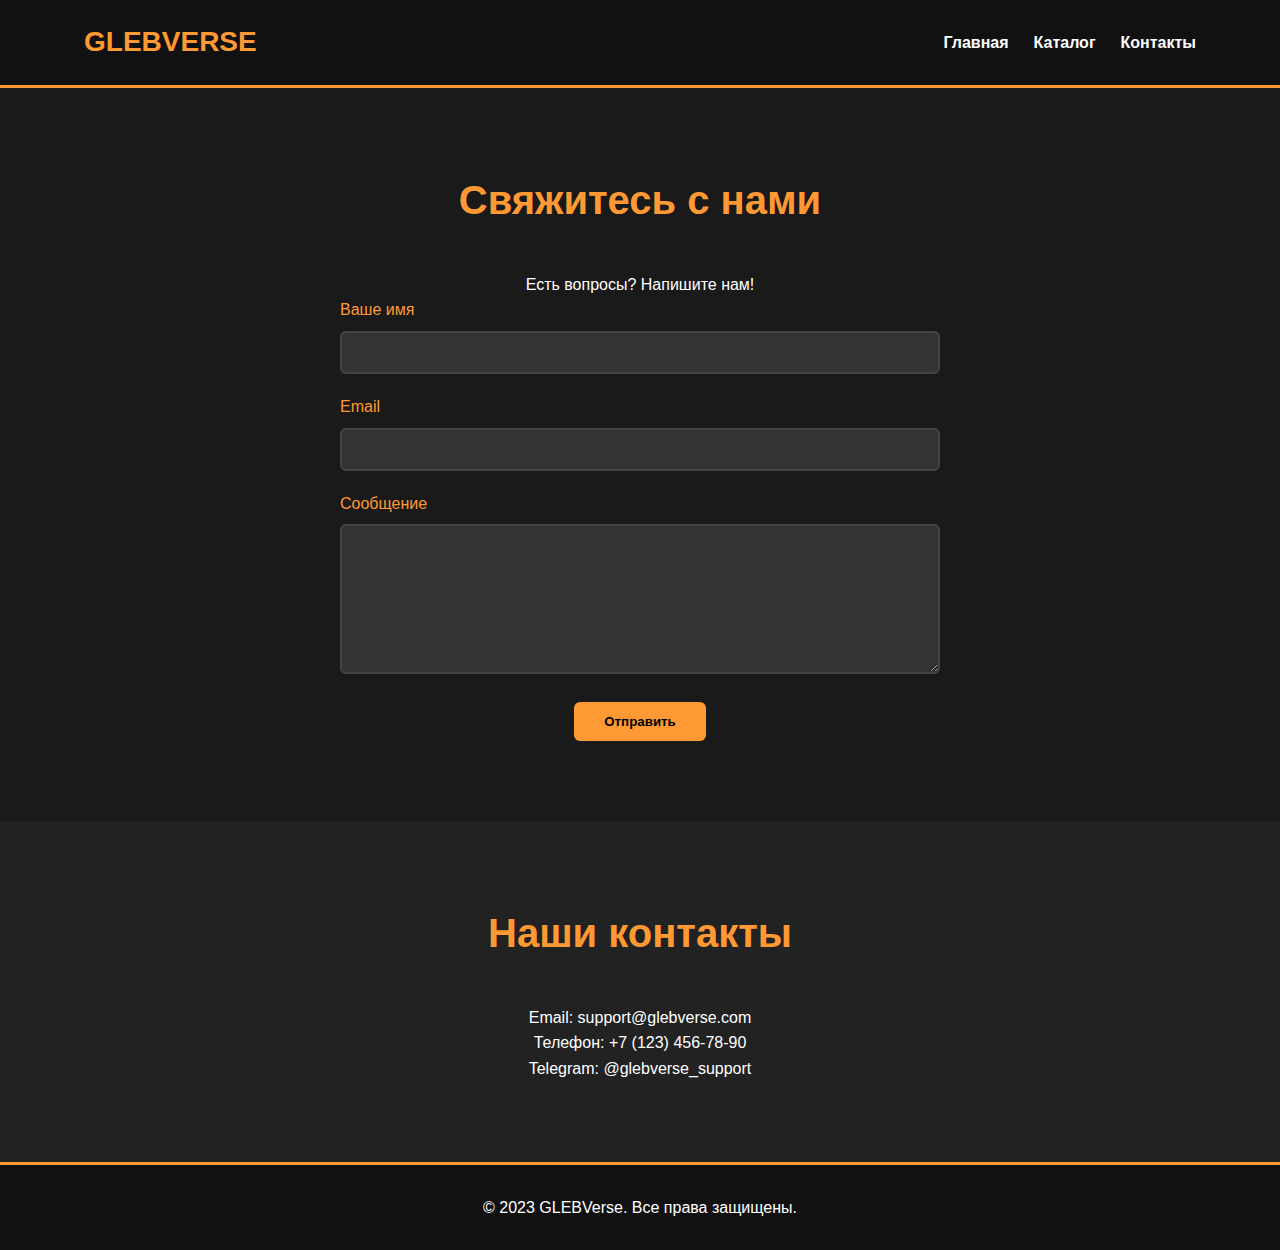
<file: contact.html>
<!DOCTYPE html>
<html lang="ru">
<head>
  <meta charset="UTF-8">
  <meta name="viewport" content="width=device-width, initial-scale=1.0">
  <title>GLEBVerse - Контакты</title>
  <link rel="stylesheet" href="style.css">
</head>
<body>
  <header>
    <div class="container">
      <span class="logo">GLEBVerse</span>
      <nav>
        <ul>
          <li><a href="index.html">Главная</a></li>
          <li><a href="catalog.html">Каталог</a></li>
          <li><a href="contact.html">Контакты</a></li>
        </ul>
      </nav>
    </div>
  </header>

  <section class="section">
    <div class="container">
      <h2 class="section-title">Свяжитесь с нами</h2>
      <p>Есть вопросы? Напишите нам!</p>
      
      <form class="contact-form">
        <div class="form-group">
          <label for="name">Ваше имя</label>
          <input type="text" id="name" required>
        </div>
        <div class="form-group">
          <label for="email">Email</label>
          <input type="email" id="email" required>
        </div>
        <div class="form-group">
          <label for="message">Сообщение</label>
          <textarea id="message" required></textarea>
        </div>
        <button type="submit" class="btn">Отправить</button>
      </form>
    </div>
  </section>

  <section class="section section-dark">
    <div class="container">
      <h2 class="section-title">Наши контакты</h2>
      <p>Email: support@glebverse.com</p>
      <p>Телефон: +7 (123) 456-78-90</p>
      <p>Telegram: @glebverse_support</p>
    </div>
  </section>

  <footer>
    <div class="container">
      <p>© 2023 GLEBVerse. Все права защищены.</p>
    </div>
  </footer>
</body>
</html>
</file>
<file: style.css>
* {
  margin: 0;
  padding: 0;
  box-sizing: border-box;
  font-family: 'Segoe UI', Tahoma, Geneva, Verdana, sans-serif;
}

body {
  background-color: #1a1a1a;
  color: #fff;
  line-height: 1.6;
}

.container {
  width: 90%;
  max-width: 1200px;
  margin: 0 auto;
  padding: 0 20px;
}


header {
  background: #111;
  padding: 20px 0;
  border-bottom: 3px solid #f93;
  position: sticky;
  top: 0;
  z-index: 100;
}

header .container {
  display: flex;
  justify-content: space-between;
  align-items: center;
}

.logo {
  font-size: 28px;
  color: #f93;
  font-weight: bold;
  text-transform: uppercase;
}

nav ul {
  display: flex;
  list-style: none;
  gap: 25px;
}

nav a {
  color: #fff;
  text-decoration: none;
  font-weight: 600;
  transition: all 0.3s;
}

nav a:hover {
  color: #f93;
}


.hero {
  height: 80vh;
  display: flex;
  align-items: center;
  justify-content: center;
  text-align: center;
  position: relative;
}

.hero-img {
  position: absolute;
  top: 0;
  left: 0;
  width: 100%;
  height: 100%;
  object-fit: cover;
  z-index: -1;
  opacity: 0.7;
}

.hero h2 {
  font-size: 3rem;
  color: #f93;
  margin-bottom: 20px;
}

.hero p {
  font-size: 1.2rem;
  max-width: 700px;
  margin: 0 auto 30px;
}


.section {
  padding: 80px 0;
  text-align: center;
}

.section-dark {
  background: #222;
}

.section-title {
  font-size: 2.5rem;
  color: #f93;
  margin-bottom: 40px;
}


.features-grid {
  display: grid;
  grid-template-columns: repeat(auto-fit, minmax(300px, 1fr));
  gap: 30px;
  margin-top: 40px;
}

.feature-card {
  background: #2a2a2a;
  padding: 30px;
  border-radius: 10px;
  transition: all 0.3s;
}

.feature-card:hover {
  transform: translateY(-5px);
  box-shadow: 0 10px 20px rgba(0,0,0,0.2);
}

.feature-img {
  width: 100%;
  height: 200px;
  object-fit: cover;
  border-radius: 8px;
  margin-bottom: 20px;
}


.games-grid {
  display: grid;
  grid-template-columns: repeat(auto-fit, minmax(250px, 1fr));
  gap: 30px;
  margin-top: 40px;
}

.game-card {
  background: #2a2a2a;
  padding: 20px;
  border-radius: 10px;
  transition: all 0.3s;
}

.game-card:hover {
  transform: translateY(-5px);
}

.game-img {
  width: 100%;
  height: 150px;
  object-fit: cover;
  border-radius: 8px;
  margin-bottom: 15px;
}


.contact-form {
  max-width: 600px;
  margin: 0 auto;
}

.form-group {
  margin-bottom: 20px;
  text-align: left;
}

.form-group label {
  display: block;
  margin-bottom: 8px;
  color: #f93;
}

.form-group input,
.form-group textarea {
  width: 100%;
  padding: 12px;
  background: #333;
  border: 2px solid #444;
  border-radius: 6px;
  color: #fff;
}

.form-group textarea {
  min-height: 150px;
}


.btn {
  display: inline-block;
  background: #f93;
  color: #000;
  padding: 12px 30px;
  border-radius: 6px;
  text-decoration: none;
  font-weight: bold;
  transition: all 0.3s;
  border: none;
  cursor: pointer;
}

.btn:hover {
  background: #ff8c00;
  transform: scale(1.05);
}


footer {
  background: #111;
  padding: 30px 0;
  text-align: center;
  border-top: 3px solid #f93;
}


@media (max-width: 768px) {
  header .container {
    flex-direction: column;
    gap: 15px;
  }
  
  nav ul {
    flex-direction: column;
    gap: 10px;
  }
  
  .hero h2 {
    font-size: 2rem;
  }
  
  .section {
    padding: 60px 0;
  }
}
</file>
